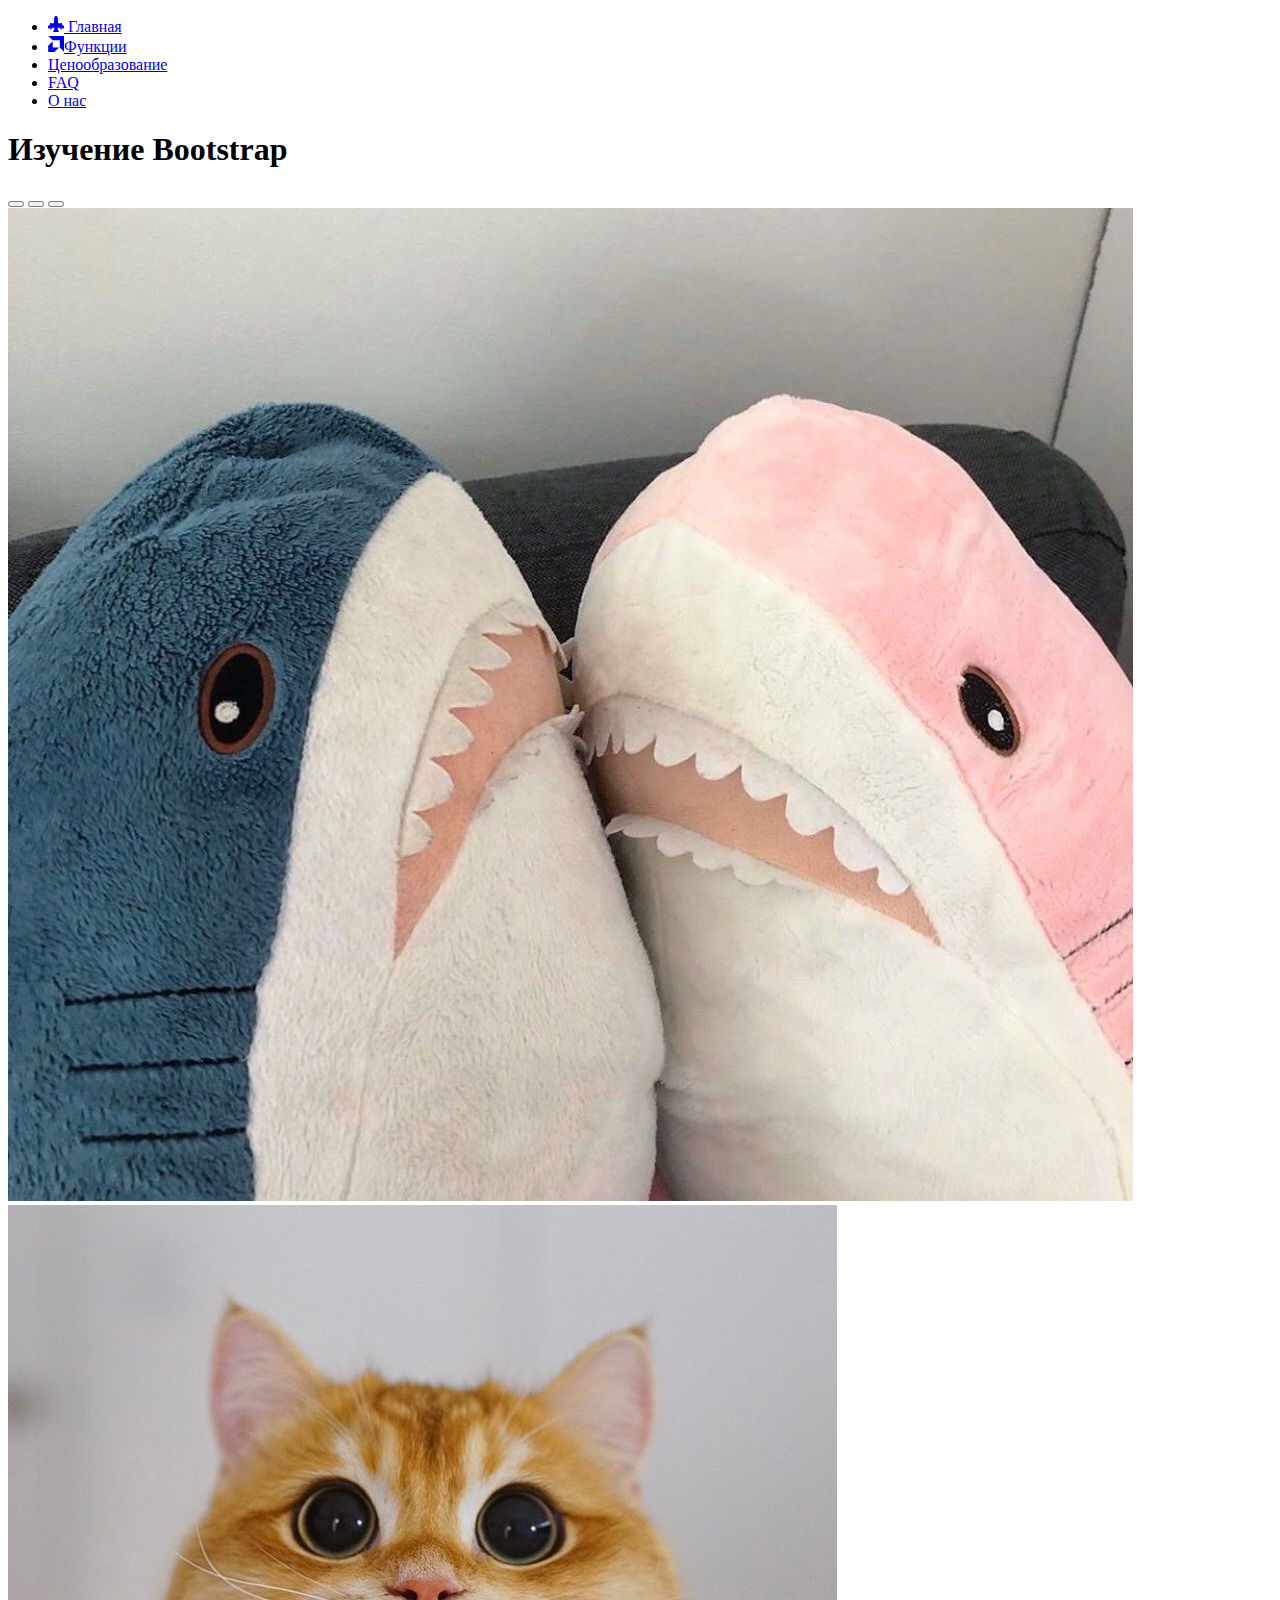
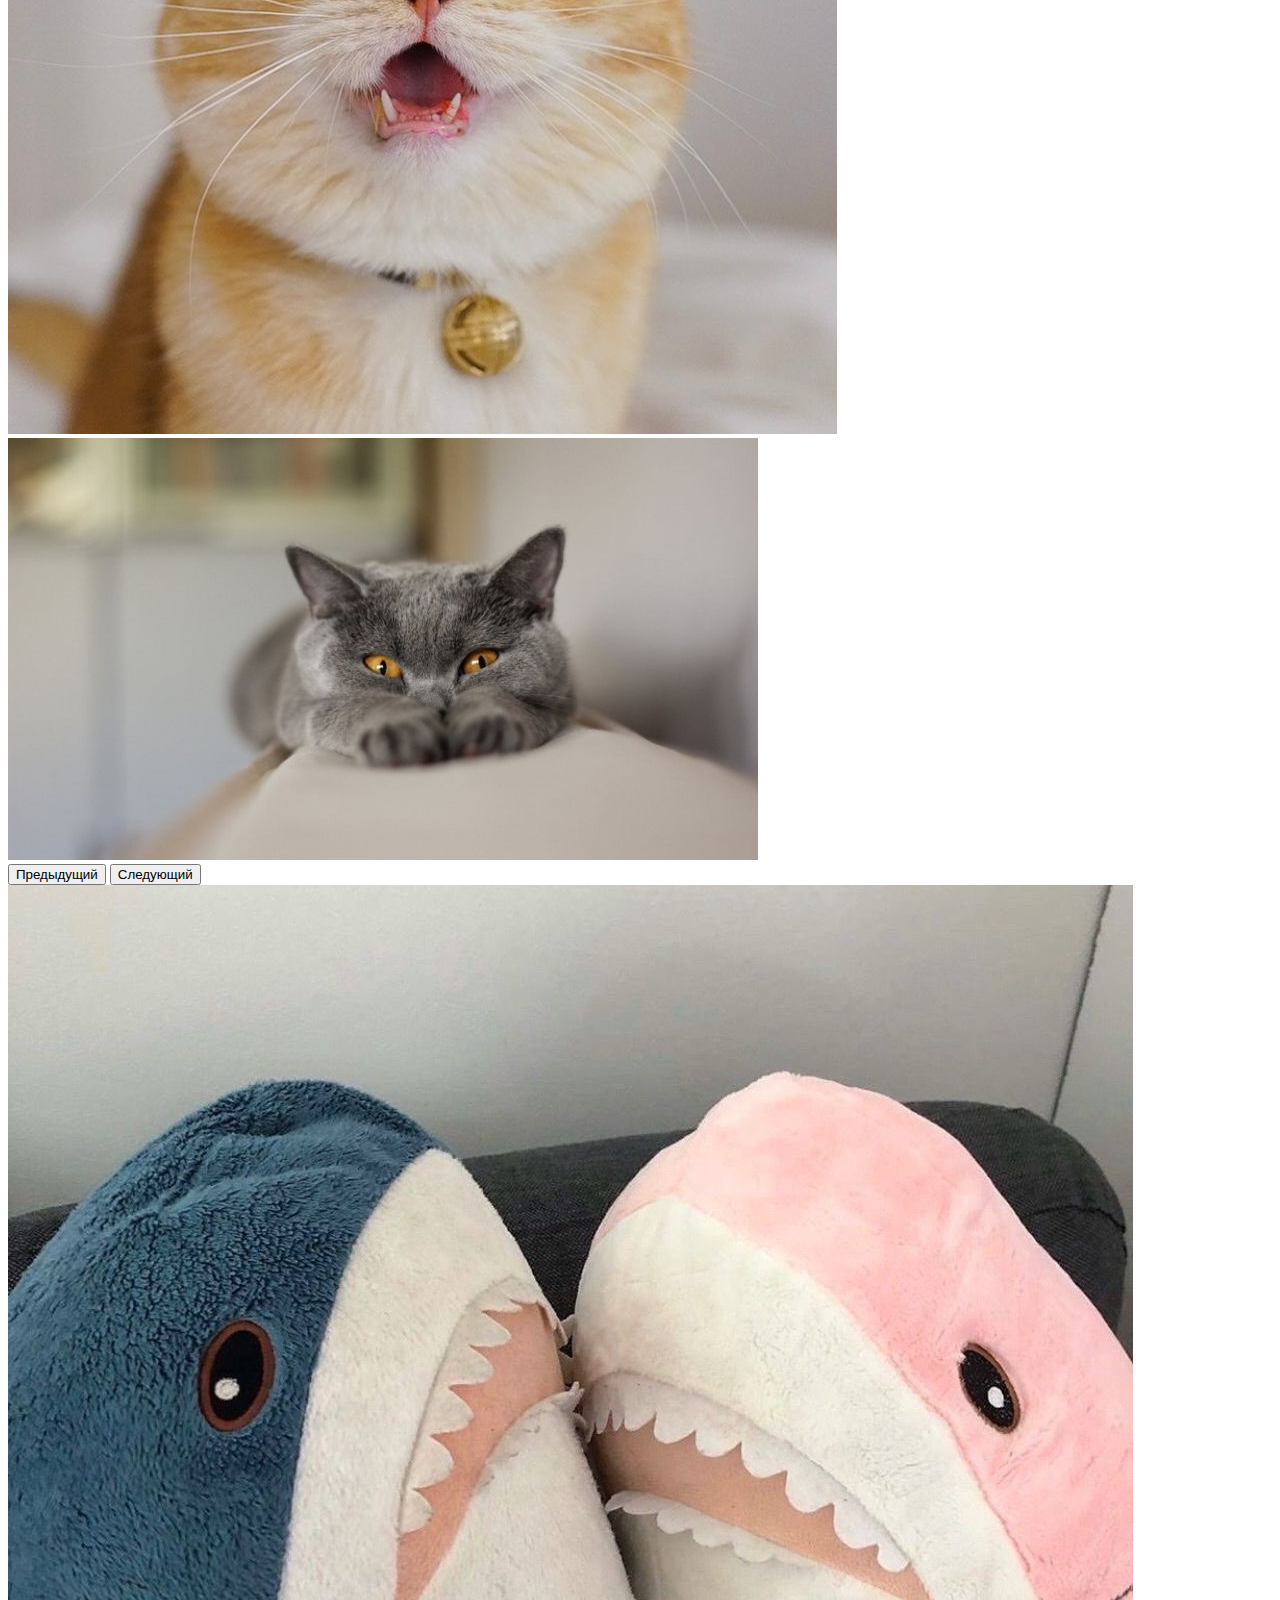
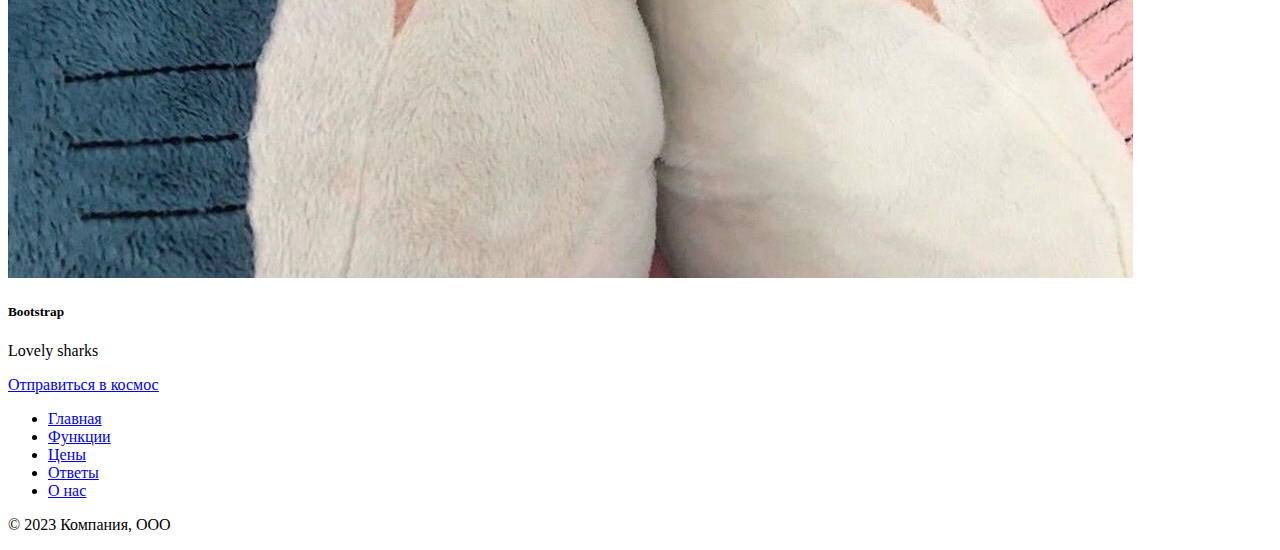
<file: index.html>
<!DOCTYPE html>
<html lang="en">
<head>
    <meta charset="UTF-8">
    <meta name="viewport" content="width=device-width, initial-scale=1.0">
    <title>Document</title>
    <link href="https://cdn.jsdelivr.net/npm/bootstrap@5.3.1/dist/css/bootstrap.min.css" rel="stylesheet" integrity="sha384-4bw+/aepP/YC94hEpVNVgiZdgIC5+VKNBQNGCHeKRQN+PtmoHDEXuppvnDJzQIu9" crossorigin="anonymous">

    <style>
        .block-1{
            background: palegreen;
        }
        .block-2{
            background: paleturquoise;
        }
        .block-3{
            background: palevioletred;
        }    
        .block-4{
            background: palegoldenrod;
        }   
        
        </style>


</head>
<body>
      <header class="d-flex justify-content-center py-3">
            <ul class="nav nav-pills">
              <li class="nav-item"><a href="#" class="nav-link active" aria-current="page">
                <svg xmlns="http://www.w3.org/2000/svg" width="16" height="16" fill="currentColor" class="bi bi-airplane-engines-fill" viewBox="0 0 16 16">
                    <path d="M8 0c-.787 0-1.292.592-1.572 1.151A4.347 4.347 0 0 0 6 3v3.691l-2 1V7.5a.5.5 0 0 0-.5-.5h-1a.5.5 0 0 0-.5.5v1.191l-1.17.585A1.5 1.5 0 0 0 0 10.618V12a.5.5 0 0 0 .582.493l1.631-.272.313.937a.5.5 0 0 0 .948 0l.405-1.214 2.21-.369.375 2.253-1.318 1.318A.5.5 0 0 0 5.5 16h5a.5.5 0 0 0 .354-.854l-1.318-1.318.375-2.253 2.21.369.405 1.214a.5.5 0 0 0 .948 0l.313-.937 1.63.272A.5.5 0 0 0 16 12v-1.382a1.5 1.5 0 0 0-.83-1.342L14 8.691V7.5a.5.5 0 0 0-.5-.5h-1a.5.5 0 0 0-.5.5v.191l-2-1V3c0-.568-.14-1.271-.428-1.849C9.292.591 8.787 0 8 0Z"/>
                  </svg>
                Главная</a></li>
              <li class="nav-item"><a href="#" class="nav-link">
                <svg xmlns="http://www.w3.org/2000/svg" width="16" height="16" fill="currentColor" class="bi bi-amd" viewBox="0 0 16 16">
                    <path d="m.334 0 4.358 4.359h7.15v7.15l4.358 4.358V0H.334ZM.2 9.72l4.487-4.488v6.281h6.28L6.48 16H.2V9.72Z"/>
                  </svg>Функции</a></li>
              <li class="nav-item"><a href="#" class="nav-link">Ценообразование</a></li>
              <li class="nav-item"><a href="#" class="nav-link">FAQ</a></li>
              <li class="nav-item"><a href="#" class="nav-link">О нас</a></li>
            </ul>
          </header>
    

    <div class="container">

      
    <h1 class="text-success text-center">Изучение Bootstrap</h1>
         <!-- <div class="row"> -->
            <!-- 1 колонка - 1/12 = 8,33% --> 
            <!-- col (кол-во колонок максимум 12 )  -->
            <!-- при ширине окна  lg ≥ 992px  3/12             md ≥768px    12/12   	xs<576px-->
                <!-- <div class="col-lg-6     col-sm-2   block-1" > Block 1</div>
                <div class="col-lg-6     col-sm-2   block-2" > Block 2</div>
                <div class="col-lg-6     col-sm-2   block-3" > Block 3</div>
                <div class="col-lg-6     col-sm-2   block-4" > Block 4</div>
                
                
                
        </div>
     -->



    

    <div id="carouselExample" class="carousel slide w-50 ">
        <div class="carousel-indicators">
            <button type="button" data-bs-target="#carouselExample" data-bs-slide-to="0" class="active" aria-current="true" aria-label="Slide 1"></button>
            <button type="button" data-bs-target="#carouselExample" data-bs-slide-to="1" aria-label="Slide 2"></button>
            <button type="button" data-bs-target="#carouselExample" data-bs-slide-to="2" aria-label="Slide 3"></button>
          </div>
        <div class="carousel-inner">
          <div class="carousel-item active">
            <img src="img/shark.jpg" class="d-block w-100  img-fluid" alt="...">
          </div>
          <div class="carousel-item">
            <img src="img/cat.jpg" class="d-block w-100  img-fluid" alt="...">
          </div>
          <div class="carousel-item">
            <img src="img/cat2.jpg" class="d-block w-100  img-fluid" alt="...">
          </div>
        </div>
        <button class="carousel-control-prev" type="button" data-bs-target="#carouselExample" data-bs-slide="prev">
          <span class="carousel-control-prev-icon" aria-hidden="true"></span>
          <span class="visually-hidden">Предыдущий</span>
        </button>
        <button class="carousel-control-next" type="button" data-bs-target="#carouselExample" data-bs-slide="next">
          <span class="carousel-control-next-icon" aria-hidden="true"></span>
          <span class="visually-hidden">Следующий</span>
        </button>
      </div>



      
      <div class="card" style="width: 18rem;">
        <img src="img/shark.jpg" class="card-img-top" alt="...">
        <div class="card-body">
        <h5 class="card-title">   Bootstrap</h5>
        <p class="card-text">Lovely sharks</p>
        <a href="https://maximumtest.ru/digital-skills" class="btn btn-success">Отправиться в космос</a>
        </div>
    </div> 



    </div>


    <footer class="py-3 my-4">
        <ul class="nav justify-content-center border-bottom pb-3 mb-3">
          <li class="nav-item"><a href="#" class="nav-link px-2 text-body-secondary">Главная</a></li>
          <li class="nav-item"><a href="#" class="nav-link px-2 text-body-secondary">Функции</a></li>
          <li class="nav-item"><a href="#" class="nav-link px-2 text-body-secondary">Цены</a></li>
          <li class="nav-item"><a href="#" class="nav-link px-2 text-body-secondary">Ответы</a></li>
          <li class="nav-item"><a href="#" class="nav-link px-2 text-body-secondary">О нас</a></li>
        </ul>
        <p class="text-center text-body-secondary">© 2023 Компания, ООО</p>
      </footer>

    <script src="https://cdn.jsdelivr.net/npm/bootstrap@5.3.1/dist/js/bootstrap.bundle.min.js" integrity="sha384-HwwvtgBNo3bZJJLYd8oVXjrBZt8cqVSpeBNS5n7C8IVInixGAoxmnlMuBnhbgrkm" crossorigin="anonymous"></script>
</body>
</html>
</file>
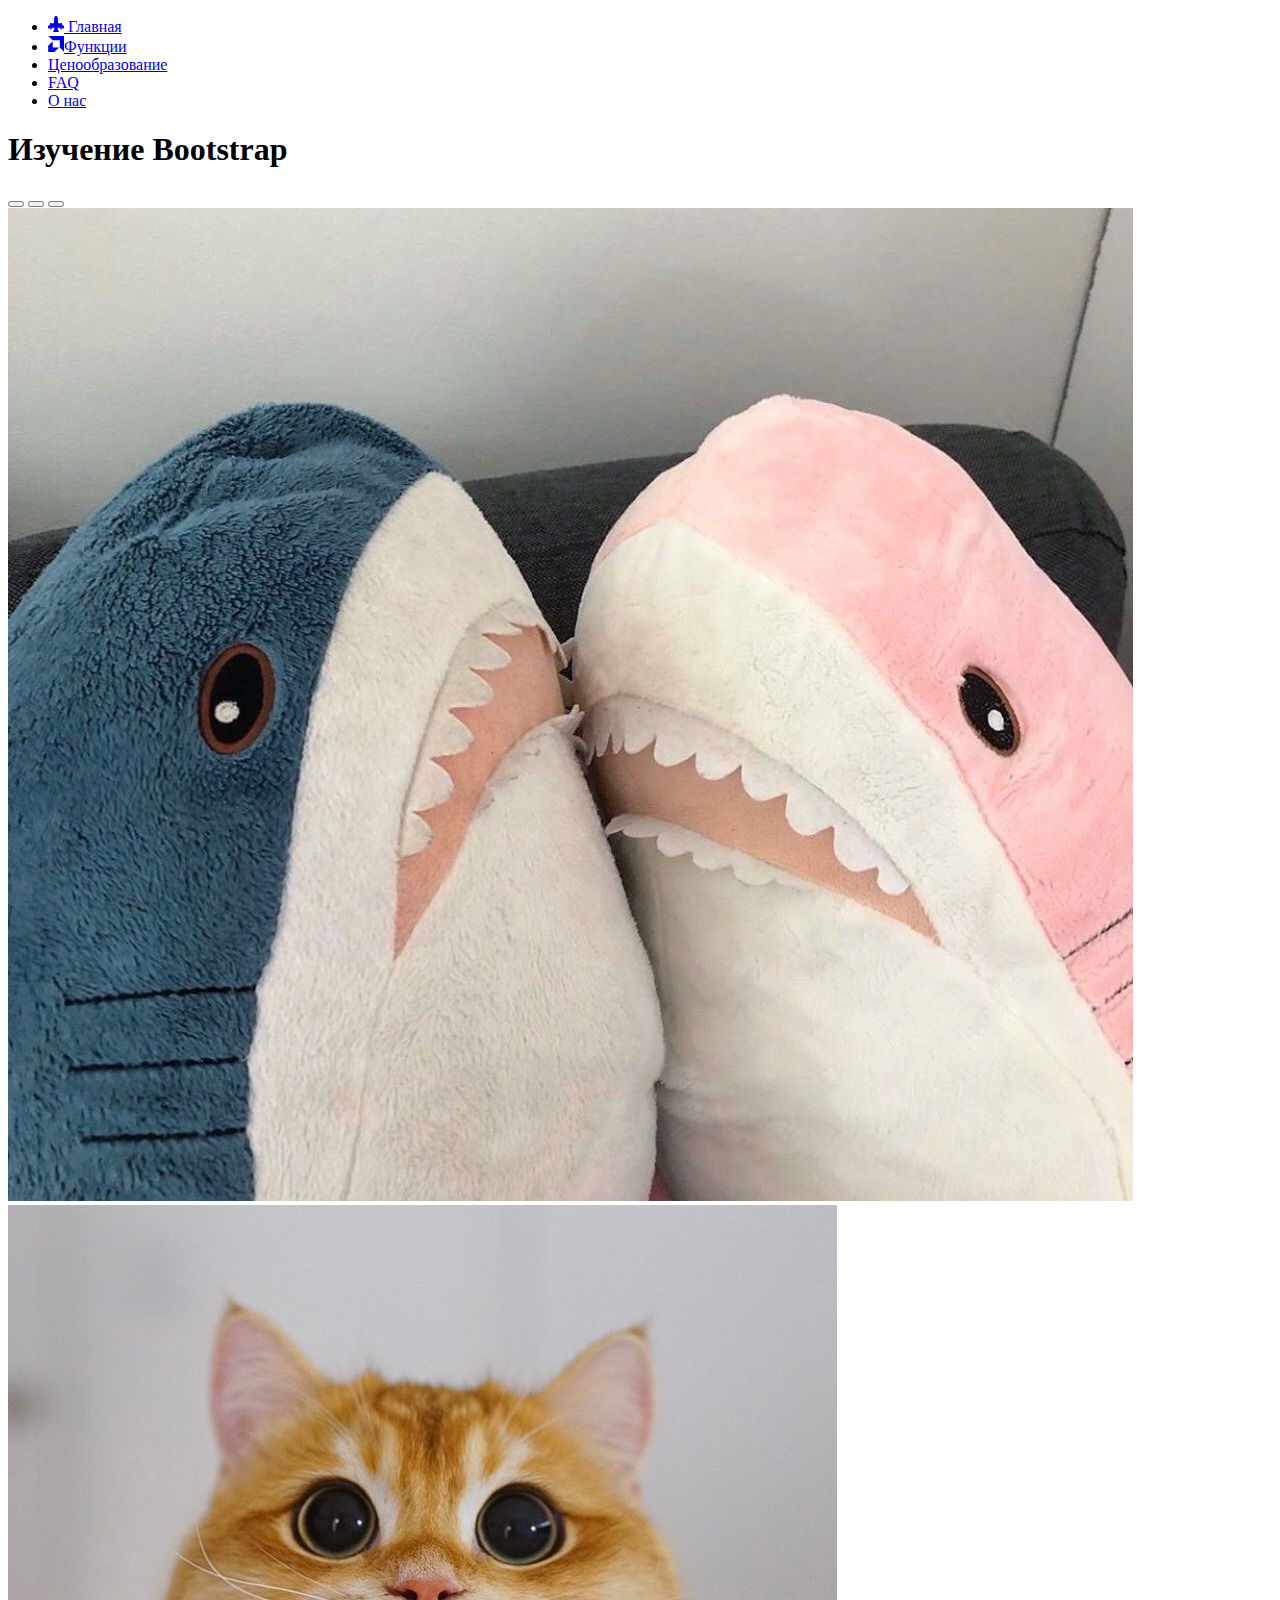
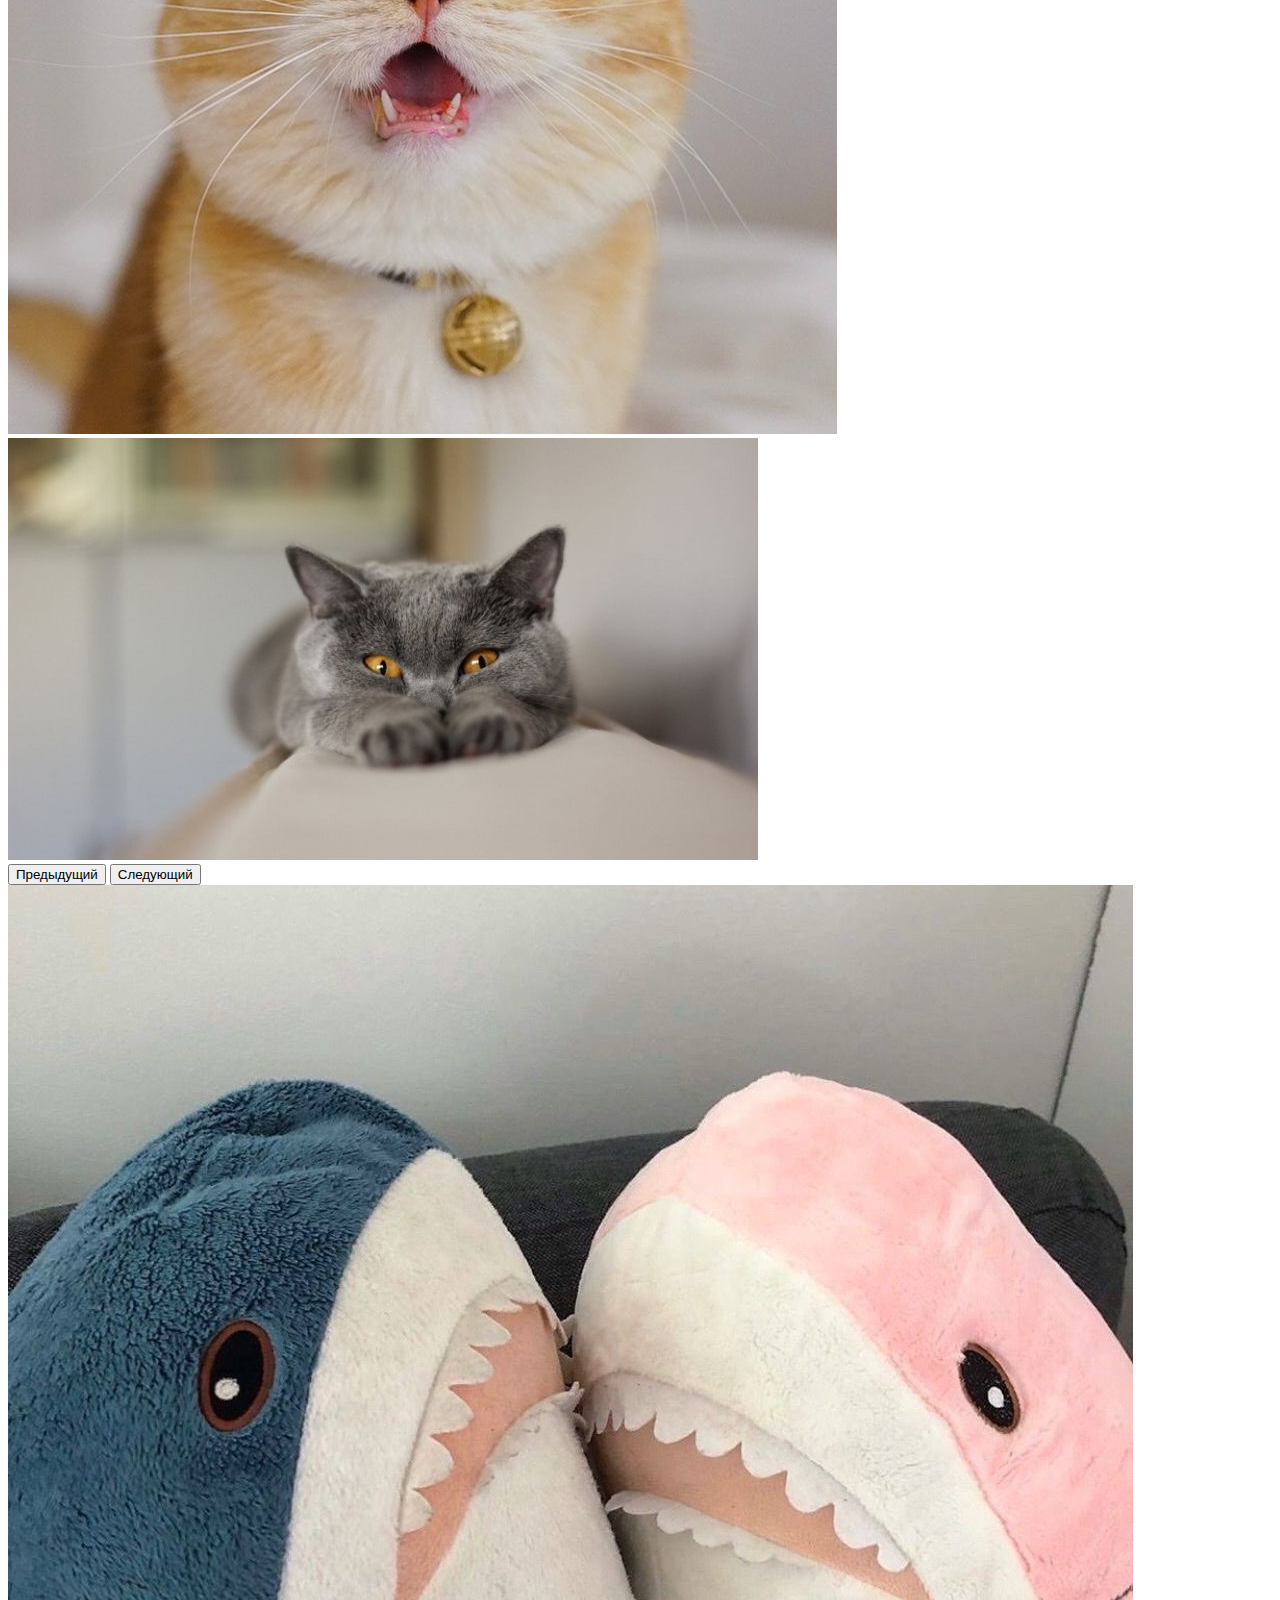
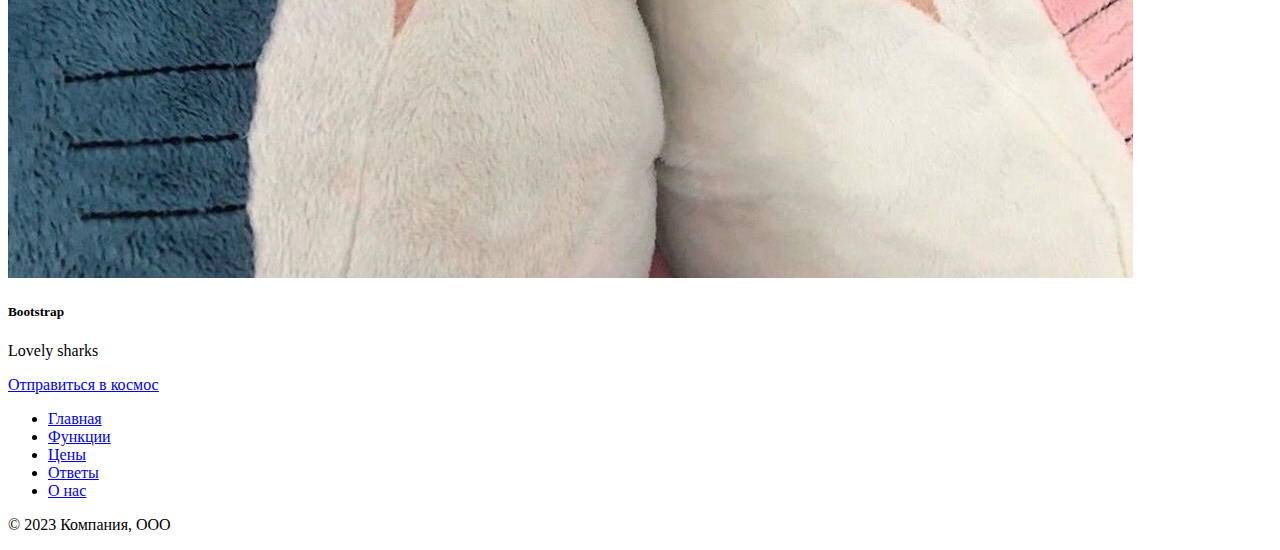
<file: ls2/index.html>
<!DOCTYPE html>
<html lang="en">
<head>
    <meta charset="UTF-8">
    <meta name="viewport" content="width=device-width, initial-scale=1.0">
    <title>Document</title>
    <!-- подключение bootstrap css -->
    <link href="https://cdn.jsdelivr.net/npm/bootstrap@5.3.1/dist/css/bootstrap.min.css" rel="stylesheet" integrity="sha384-4bw+/aepP/YC94hEpVNVgiZdgIC5+VKNBQNGCHeKRQN+PtmoHDEXuppvnDJzQIu9" crossorigin="anonymous">

    <style>
        .block-1{
            background: palegreen;
        }
        .block-2{
            background: paleturquoise;
        }
        .block-3{
            background: palevioletred;
        }    
        .block-4{
            background: palegoldenrod;
        }   
        
        </style>

<!-- bootstrap готовые инструменты(классы) которые м ы сразу используем -->
</head>
<body>
      <header class="d-flex justify-content-center py-3">
            <ul class="nav nav-pills">
              <li class="nav-item"><a href="#" class="nav-link active" aria-current="page">
                <svg xmlns="http://www.w3.org/2000/svg" width="16" height="16" fill="currentColor" class="bi bi-airplane-engines-fill" viewBox="0 0 16 16">
                    <path d="M8 0c-.787 0-1.292.592-1.572 1.151A4.347 4.347 0 0 0 6 3v3.691l-2 1V7.5a.5.5 0 0 0-.5-.5h-1a.5.5 0 0 0-.5.5v1.191l-1.17.585A1.5 1.5 0 0 0 0 10.618V12a.5.5 0 0 0 .582.493l1.631-.272.313.937a.5.5 0 0 0 .948 0l.405-1.214 2.21-.369.375 2.253-1.318 1.318A.5.5 0 0 0 5.5 16h5a.5.5 0 0 0 .354-.854l-1.318-1.318.375-2.253 2.21.369.405 1.214a.5.5 0 0 0 .948 0l.313-.937 1.63.272A.5.5 0 0 0 16 12v-1.382a1.5 1.5 0 0 0-.83-1.342L14 8.691V7.5a.5.5 0 0 0-.5-.5h-1a.5.5 0 0 0-.5.5v.191l-2-1V3c0-.568-.14-1.271-.428-1.849C9.292.591 8.787 0 8 0Z"/>
                  </svg>
                Главная</a></li>
              <li class="nav-item"><a href="#" class="nav-link">
                <svg xmlns="http://www.w3.org/2000/svg" width="16" height="16" fill="currentColor" class="bi bi-amd" viewBox="0 0 16 16">
                    <path d="m.334 0 4.358 4.359h7.15v7.15l4.358 4.358V0H.334ZM.2 9.72l4.487-4.488v6.281h6.28L6.48 16H.2V9.72Z"/>
                  </svg>Функции</a></li>
              <li class="nav-item"><a href="#" class="nav-link">Ценообразование</a></li>
              <li class="nav-item"><a href="#" class="nav-link">FAQ</a></li>
              <li class="nav-item"><a href="#" class="nav-link">О нас</a></li>
            </ul>
          </header>
    

    <div class="container">

      
    <h1 class="text-success text-center">Изучение Bootstrap</h1>
         <!-- <div class="row"> -->
            <!-- 1 колонка - 1/12 = 8,33% --> 
            <!-- col (кол-во колонок максимум 12 )  -->
            <!-- при ширине окна  lg ≥ 992px  3/12             md ≥768px    12/12   	xs<576px-->
                <!-- <div class="col-lg-6     col-sm-2   block-1" > Block 1</div>
                <div class="col-lg-6     col-sm-2   block-2" > Block 2</div>
                <div class="col-lg-6     col-sm-2   block-3" > Block 3</div>
                <div class="col-lg-6     col-sm-2   block-4" > Block 4</div>
                
                
                
        </div>
     -->



    

    <div id="carouselExample" class="carousel slide w-50 ">
        <div class="carousel-indicators">
            <button type="button" data-bs-target="#carouselExample" data-bs-slide-to="0" class="active" aria-current="true" aria-label="Slide 1"></button>
            <button type="button" data-bs-target="#carouselExample" data-bs-slide-to="1" aria-label="Slide 2"></button>
            <button type="button" data-bs-target="#carouselExample" data-bs-slide-to="2" aria-label="Slide 3"></button>
          </div>
        <div class="carousel-inner">
          <div class="carousel-item active">
            <img src="img/shark.jpg" class="d-block w-100  img-fluid" alt="...">
          </div>
          <div class="carousel-item">
            <img src="img/cat.jpg" class="d-block w-100  img-fluid" alt="...">
          </div>
          <div class="carousel-item">
            <img src="img/cat2.jpg" class="d-block w-100  img-fluid" alt="...">
          </div>
        </div>
        <button class="carousel-control-prev" type="button" data-bs-target="#carouselExample" data-bs-slide="prev">
          <span class="carousel-control-prev-icon" aria-hidden="true"></span>
          <span class="visually-hidden">Предыдущий</span>
        </button>
        <button class="carousel-control-next" type="button" data-bs-target="#carouselExample" data-bs-slide="next">
          <span class="carousel-control-next-icon" aria-hidden="true"></span>
          <span class="visually-hidden">Следующий</span>
        </button>
      </div>



      
      <div class="card" style="width: 18rem;">
        <img src="img/shark.jpg" class="card-img-top" alt="...">
        <div class="card-body">
        <h5 class="card-title">   Bootstrap</h5>
        <p class="card-text">Lovely sharks</p>
        <a href="https://maximumtest.ru/digital-skills" class="btn btn-success">Отправиться в космос</a>
        </div>
    </div> 



    </div>


    <footer class="py-3 my-4">
        <ul class="nav justify-content-center border-bottom pb-3 mb-3">
          <li class="nav-item"><a href="#" class="nav-link px-2 text-body-secondary">Главная</a></li>
          <li class="nav-item"><a href="#" class="nav-link px-2 text-body-secondary">Функции</a></li>
          <li class="nav-item"><a href="#" class="nav-link px-2 text-body-secondary">Цены</a></li>
          <li class="nav-item"><a href="#" class="nav-link px-2 text-body-secondary">Ответы</a></li>
          <li class="nav-item"><a href="#" class="nav-link px-2 text-body-secondary">О нас</a></li>
        </ul>
        <p class="text-center text-body-secondary">© 2023 Компания, ООО</p>
      </footer>

    <!-- подключение bootstrap js -->
    <script src="https://cdn.jsdelivr.net/npm/bootstrap@5.3.1/dist/js/bootstrap.bundle.min.js" integrity="sha384-HwwvtgBNo3bZJJLYd8oVXjrBZt8cqVSpeBNS5n7C8IVInixGAoxmnlMuBnhbgrkm" crossorigin="anonymous"></script>
</body>
</html>
</file>
